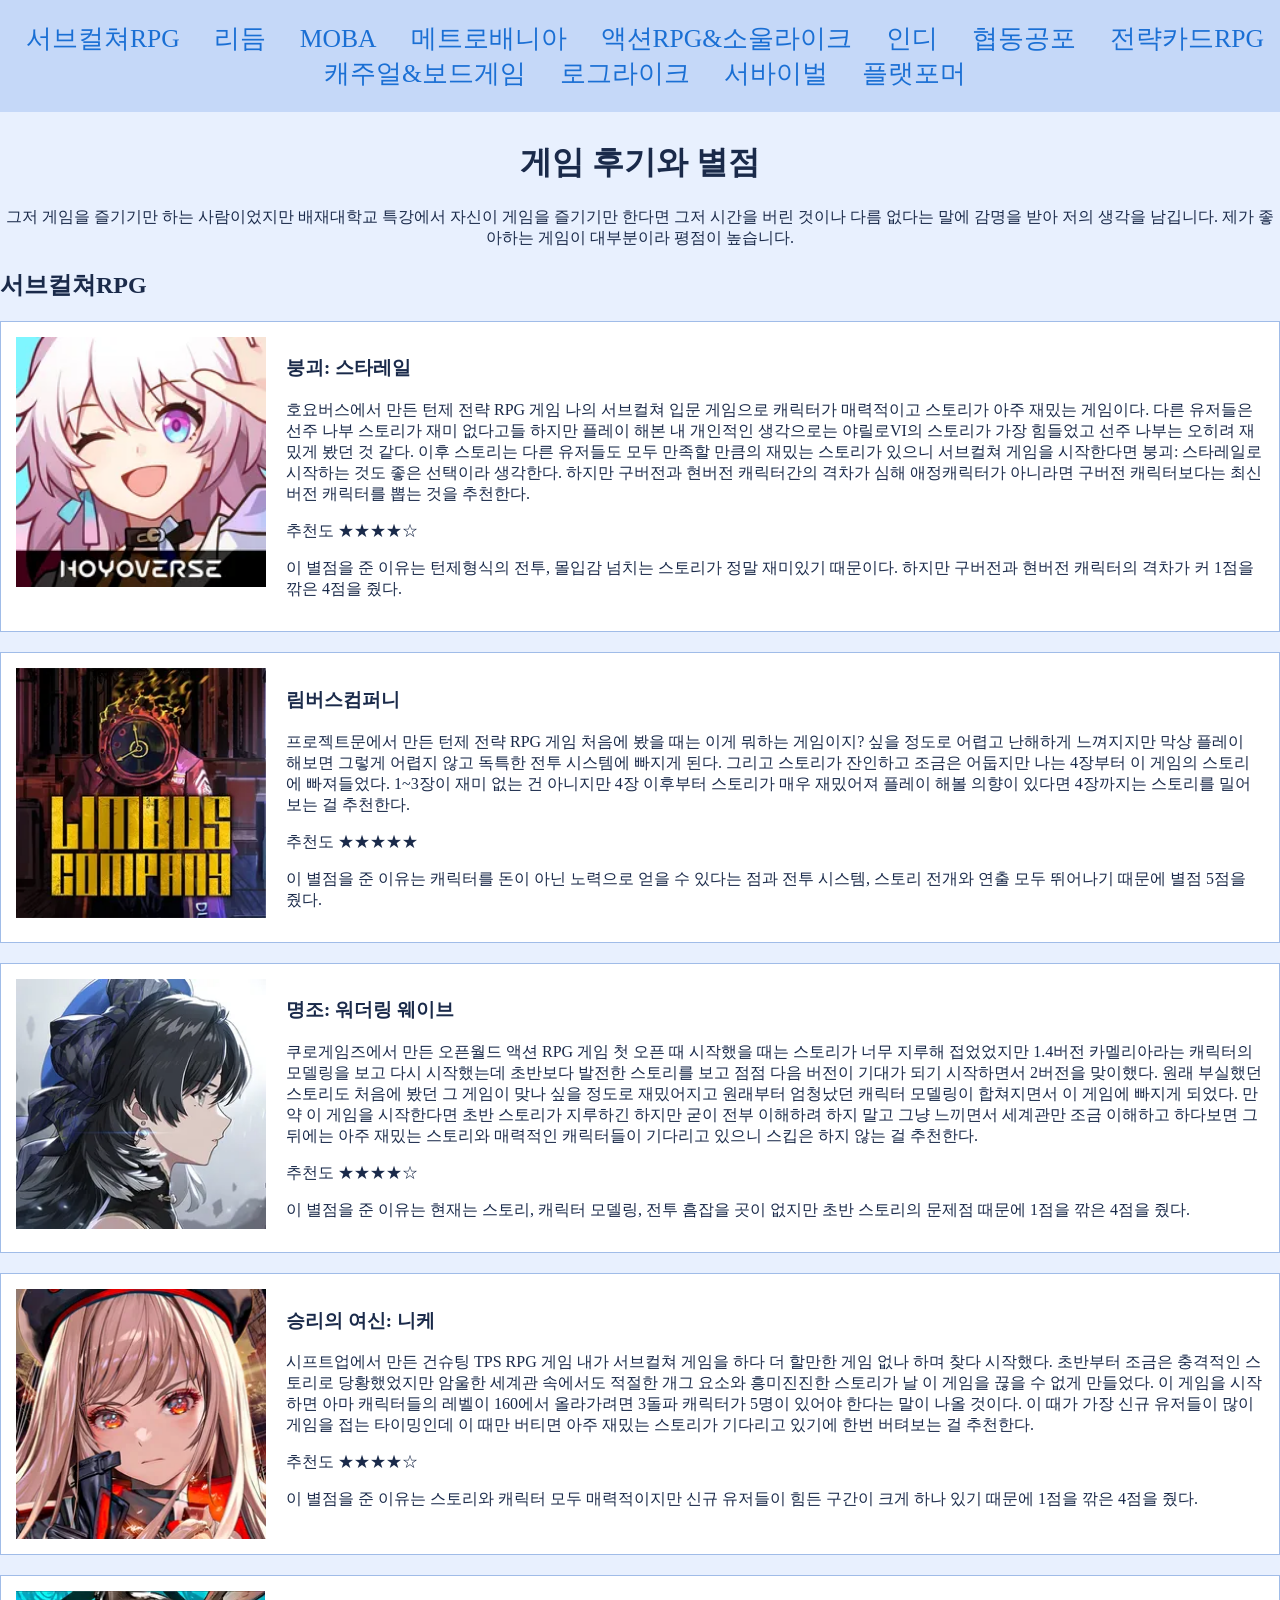
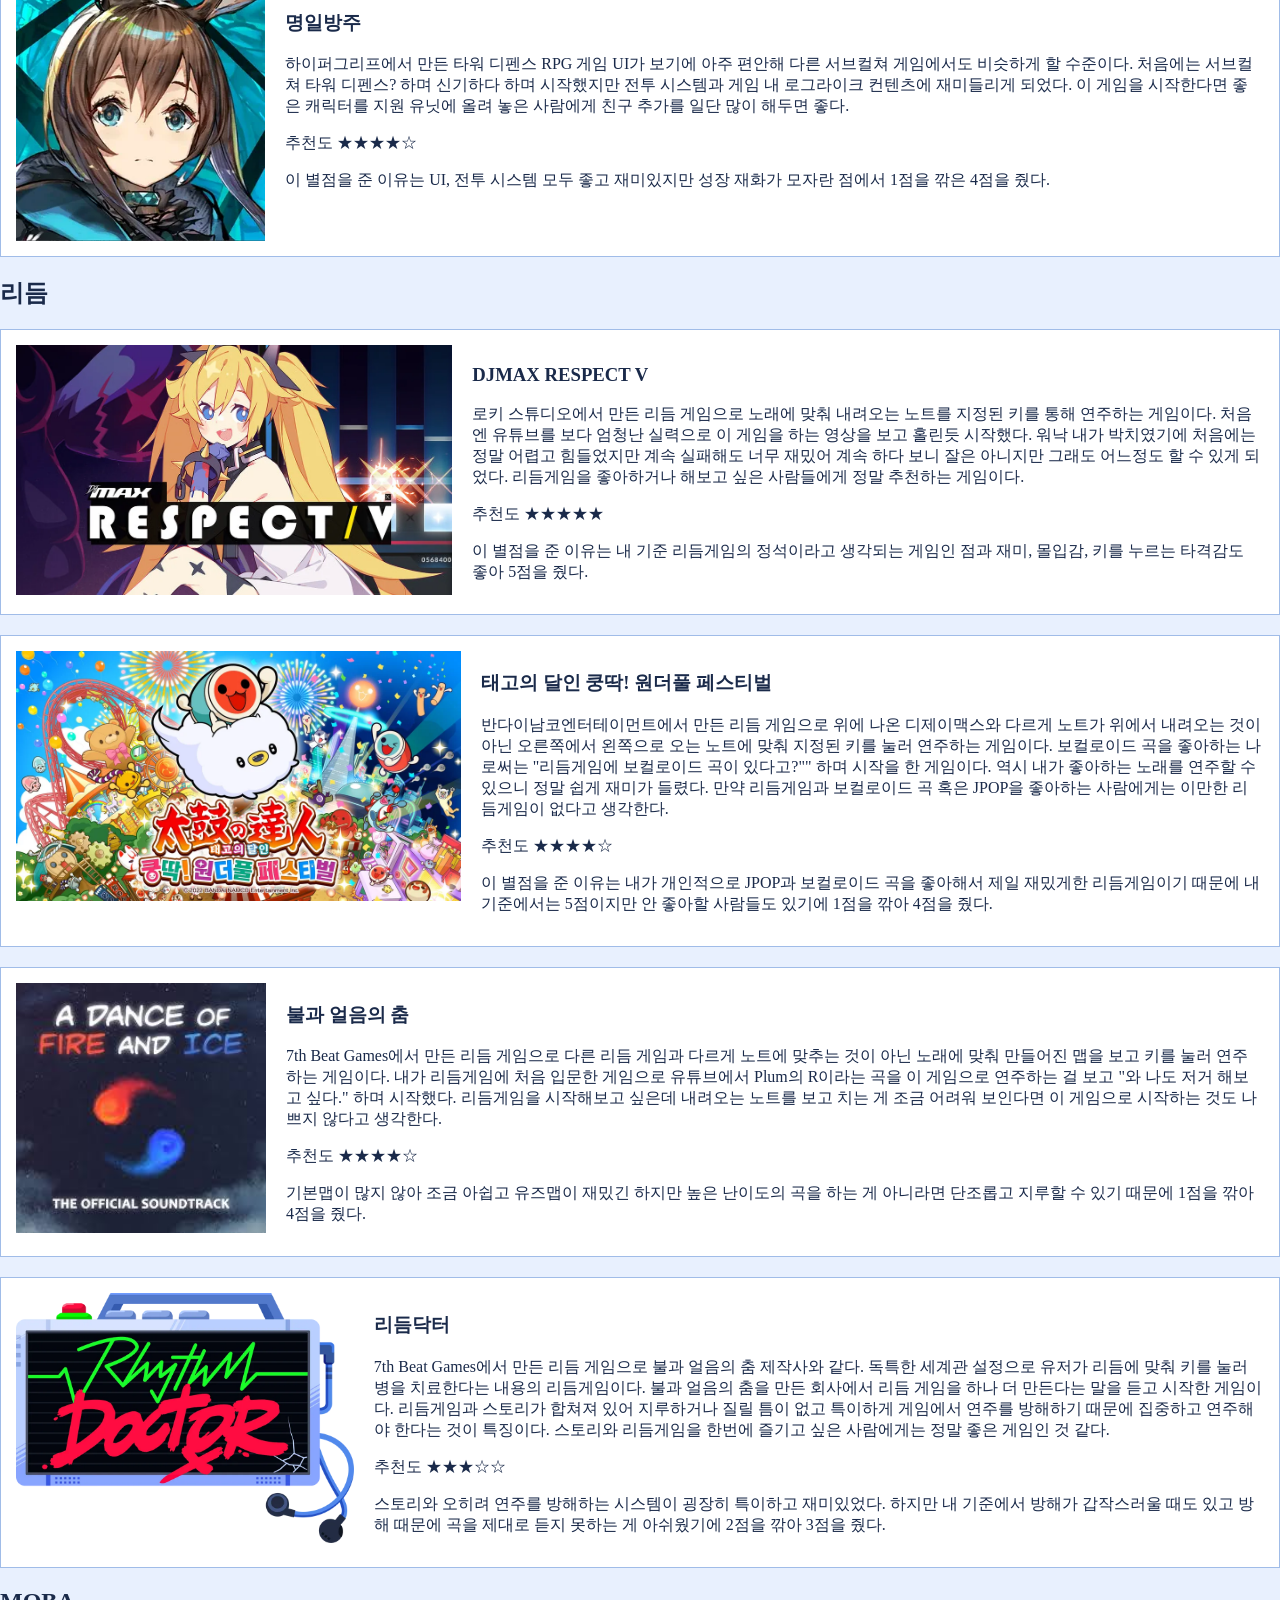
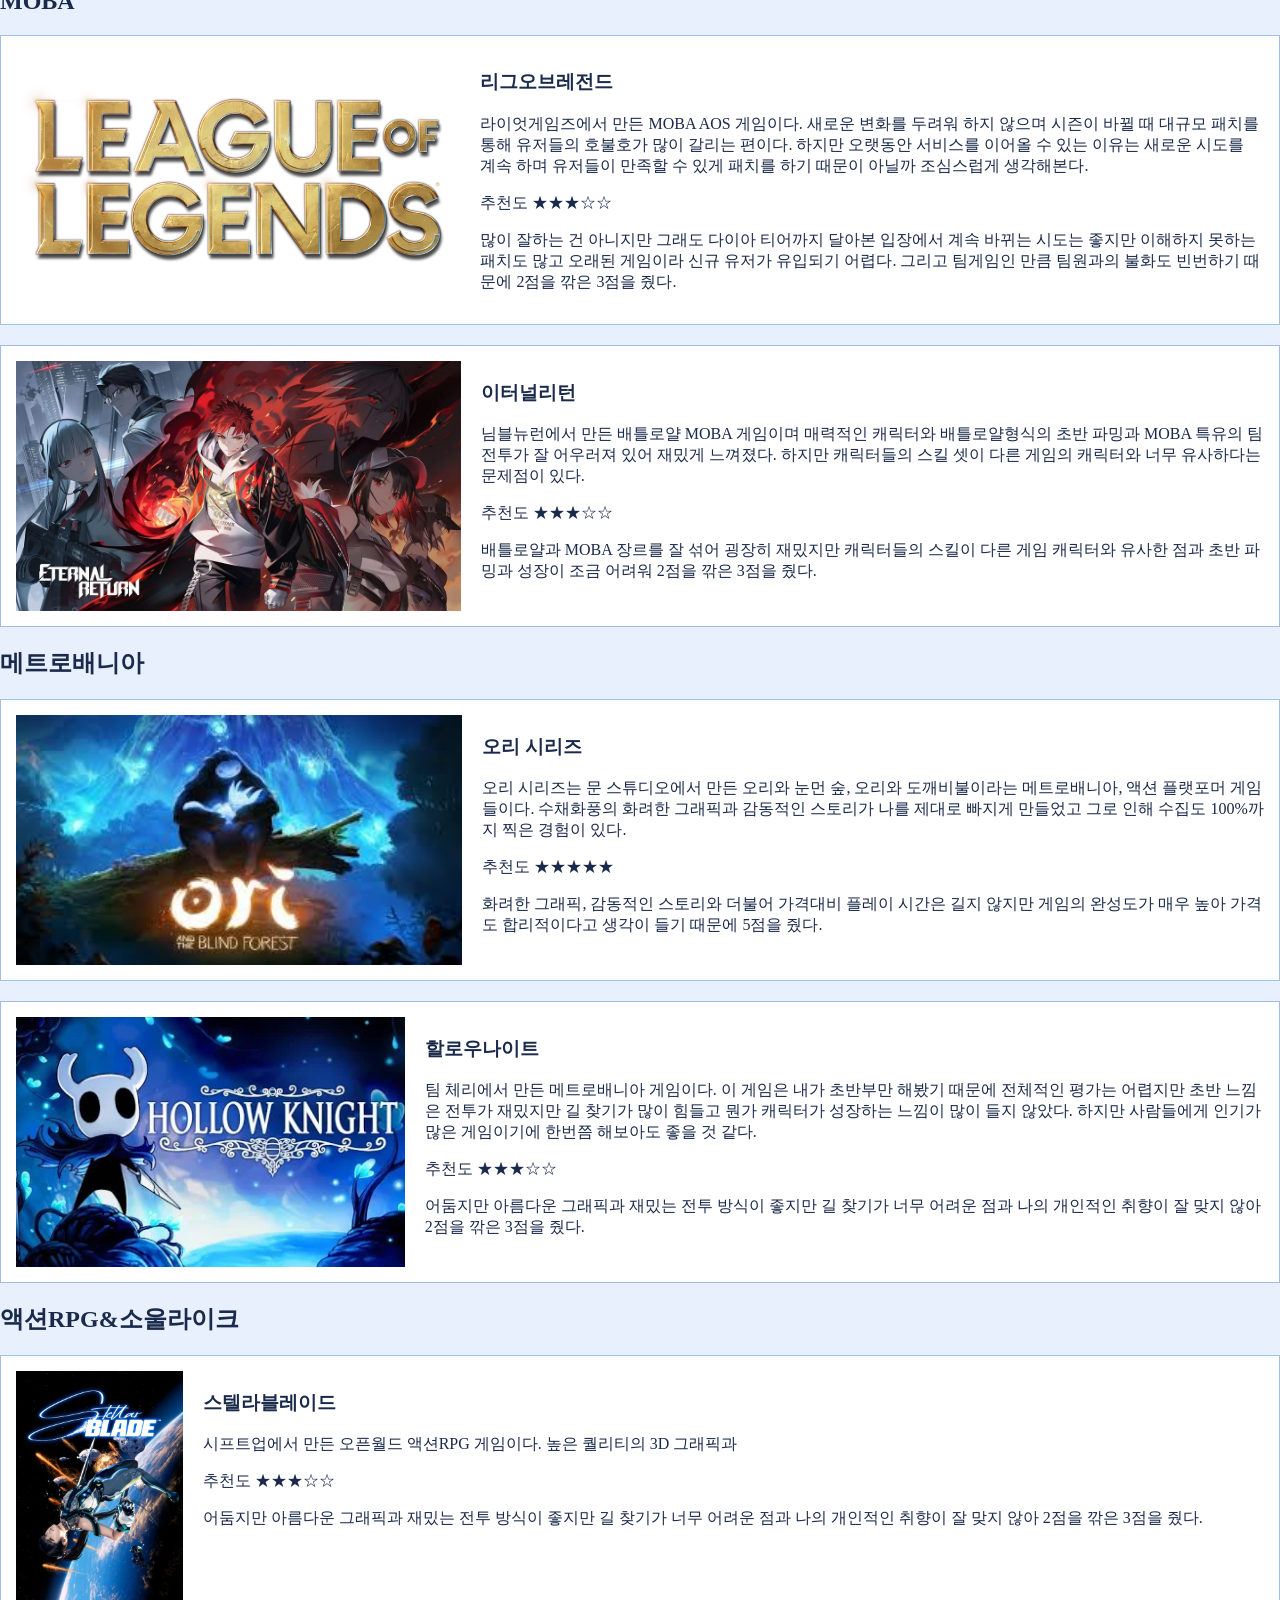
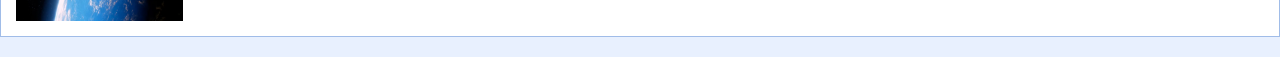
<file: 내가한게임/index.html>
<!DOCTYPE html>
<html lang="ko">
<head>
    <!-- 2026년 5월 20일부터 만드는 저의 게임 일기느낌의 홈페이지입니다. -->
    <meta charset="UTF-8">
    <title>내가 해왔던 게임들</title>
    <link rel="stylesheet" href="style.css">
</head>
<body>
    <!-- 메뉴형식을 위에 띄워놓기 위해 네비게이션을 먼저 사용 -->
    <nav>
        <ul>
            <li>
                <a href="#서브컬쳐">서브컬쳐RPG</a>
            </li>
            <li>
                <a href="#리듬">리듬</a>
            </li>
            <li>
                <a href="#MOBA">MOBA</a>
            </li>
            <li>
                <a href="#메트로배니아">메트로배니아</a>
            </li>
            <li>
                <a href="#액션-소울라이크">액션RPG&amp;소울라이크</a>
            </li>
            <li>
                <a href="#인디">인디</a>
            </li>
            <li>
                <a href="#협동공포">협동공포</a>
            </li>
            <li>
                <a href="#전략카드">전략카드RPG</a>
            </li>
            <li>
                <a href="#캐주얼-보드게임">캐주얼&amp;보드게임</a>
            </li>
            <li>
                <a href="#로그라이크">로그라이크</a>
            </li>
            <li>
                <a href="#서바이벌">서바이벌</a>
            </li>
            <li>
                <a href="#플랫포머">플랫포머</a>
            </li>
        </ul>
    </nav>
    <!-- 크기 조절을 위한 박스 설계 -->
    <div id="container">
    <!-- 헤더 -->
    <header>
        <h1>
            게임 후기와 별점
        </h1>
        <p>그저 게임을 즐기기만 하는 사람이었지만 배재대학교 특강에서 자신이 게임을 즐기기만 한다면 그저 시간을 버린 것이나 다름 없다는 말에 감명을 받아 저의 생각을 남깁니다. 제가 좋아하는 게임이 대부분이라 평점이 높습니다.</p>
    </header>
    <!-- 본문 -->
    <section>
        <!-- 서브컬쳐 절 -->
        <article id="서브컬쳐">
            <h2 class="장르">
                서브컬쳐RPG
            </h2>
            <!-- 붕괴: 스타레일 -->
            <div class="game-card">
                <img src="media/붕괴 스타레일 메인사진.webp" alt="붕괴: 스타레일의 사진">
                <h3>붕괴: 스타레일</h3>
                <p class="review">
                    호요버스에서 만든 턴제 전략 RPG 게임 나의 서브컬쳐 입문 게임으로 캐릭터가 매력적이고 스토리가 아주 재밌는 게임이다. 
                    다른 유저들은 선주 나부 스토리가 재미 없다고들 하지만 플레이 해본 내 개인적인 생각으로는 야릴로VI의 스토리가 가장 힘들었고 
                    선주 나부는 오히려 재밌게 봤던 것 같다. 이후 스토리는 다른 유저들도 모두 만족할 만큼의 재밌는 스토리가 있으니 서브컬쳐 게임을 
                    시작한다면 붕괴: 스타레일로 시작하는 것도 좋은 선택이라 생각한다. 하지만 구버전과 현버전 캐릭터간의 격차가 심해 애정캐릭터가 아니라면 
                    구버전 캐릭터보다는 최신버전 캐릭터를 뽑는 것을 추천한다.

                </p>
                <p>
                    추천도 ★★★★☆ 
                </p>
                <p>
                    이 별점을 준 이유는 턴제형식의 전투, 몰입감 넘치는 스토리가 정말 재미있기 때문이다. 하지만 구버전과 현버전 캐릭터의 격차가 커 1점을 깎은 4점을 줬다.
                </p>
            </div>
            <!-- 림버스컴퍼니 -->
            <div class="game-card">
                <img src="media/림버스컴퍼니 메인사진.webp" alt="림버스컴퍼니의 사진">
                <h3>림버스컴퍼니</h3>
                <p class="review">
                    프로젝트문에서 만든 턴제 전략 RPG 게임 처음에 봤을 때는 이게 뭐하는 게임이지? 싶을 정도로 어렵고 난해하게 느껴지지만 
                    막상 플레이 해보면 그렇게 어렵지 않고 독특한 전투 시스템에 빠지게 된다. 그리고 스토리가 잔인하고 조금은 어둡지만 
                    나는 4장부터 이 게임의 스토리에 빠져들었다. 1~3장이 재미 없는 건 아니지만 4장 이후부터 스토리가 매우 재밌어져 플레이 
                    해볼 의향이 있다면 4장까지는 스토리를 밀어보는 걸 추천한다.      
                </p>
                <p>
                    추천도 ★★★★★
                </p>
                <p>
                    이 별점을 준 이유는 캐릭터를 돈이 아닌 노력으로 얻을 수 있다는 점과 전투 시스템, 스토리 전개와 연출 모두 뛰어나기 때문에 별점 5점을 줬다.
                </p>
            </div>
            <!-- 명조: 워더링 웨이브 -->
            <div class="game-card">
                <img src="media/명조 메인사진.webp" alt="명조: 워더링 웨이브의 사진">
                <h3>명조: 워더링 웨이브</h3>
                <p class="review">
                    쿠로게임즈에서 만든 오픈월드 액션 RPG 게임 첫 오픈 때 시작했을 때는 스토리가 너무 지루해 접었었지만 1.4버전 카멜리아라는 캐릭터의 모델링을 보고 
                    다시 시작했는데 초반보다 발전한 스토리를 보고 점점 다음 버전이 기대가 되기 시작하면서 2버전을 맞이했다. 원래 부실했던 스토리도 처음에 봤던 그 게임이 
                    맞나 싶을 정도로 재밌어지고 원래부터 엄청났던 캐릭터 모델링이 합쳐지면서 이 게임에 빠지게 되었다. 만약 이 게임을 시작한다면 초반 스토리가 지루하긴 하지만 
                    굳이 전부 이해하려 하지 말고 그냥 느끼면서 세계관만 조금 이해하고 하다보면 그 뒤에는 아주 재밌는 스토리와 매력적인 캐릭터들이 기다리고 있으니 스킵은 하지 않는 걸 
                    추천한다.    
                </p>
                <p>
                    추천도 ★★★★☆ 
                </p>
                <p>
                    이 별점을 준 이유는 현재는 스토리, 캐릭터 모델링, 전투 흠잡을 곳이 없지만 초반 스토리의 문제점 때문에 1점을 깎은 4점을 줬다.
                </p>
            </div>
            <!-- 승리의 여신: 니케 -->
            <div class="game-card">
                <img src="media/니케 메인사진.webp" alt="승리의 여신: 니케의 사진">
                <h3>승리의 여신: 니케</h3>
                <p class="review">
                    시프트업에서 만든 건슈팅 TPS RPG 게임 내가 서브컬쳐 게임을 하다 더 할만한 게임 없나 하며 찾다 시작했다. 초반부터 조금은 충격적인 스토리로 
                    당황했었지만 암울한 세계관 속에서도 적절한 개그 요소와 흥미진진한 스토리가 날 이 게임을 끊을 수 없게 만들었다. 이 게임을 시작하면 아마 캐릭터들의 레벨이 
                    160에서 올라가려면 3돌파 캐릭터가 5명이 있어야 한다는 말이 나올 것이다. 이 때가 가장 신규 유저들이 많이 게임을 접는 타이밍인데 이 때만 버티면 아주 재밌는 스토리가 
                    기다리고 있기에 한번 버텨보는 걸 추천한다.
                </p>
                <p>
                    추천도 ★★★★☆
                </p>
                <p>
                    이 별점을 준 이유는 스토리와 캐릭터 모두 매력적이지만 신규 유저들이 힘든 구간이 크게 하나 있기 때문에 1점을 깎은 4점을 줬다.
                </p>
            </div>
            <!-- 명일방주 -->
            <div class="game-card">
                <img src="media/명일방주 메인사진.webp" alt="명일방주의 사진">
                <h3>명일방주</h3>
                <p class="review">
                    하이퍼그리프에서 만든 타워 디펜스 RPG 게임 UI가 보기에 아주 편안해 다른 서브컬쳐 게임에서도 비슷하게 할 수준이다. 처음에는 서브컬쳐 타워 디펜스? 하며 
                    신기하다 하며 시작했지만 전투 시스템과 게임 내 로그라이크 컨텐츠에 재미들리게 되었다. 이 게임을 시작한다면 좋은 캐릭터를 지원 유닛에 올려 놓은 사람에게 
                    친구 추가를 일단 많이 해두면 좋다.
                </p>
                <p>
                    추천도 ★★★★☆
                </p>
                <p>
                    이 별점을 준 이유는 UI, 전투 시스템 모두 좋고 재미있지만 성장 재화가 모자란 점에서 1점을 깎은 4점을 줬다.
                </p>
            </div>
        </article>
        <!-- 리듬게임 절 -->
        <article id="리듬">
            <h2>
                리듬
            </h2>
            <!-- 디제이맥스 -->
            <div class="game-card">
                <img src="media/디제이맥스 메인사진.webp" alt="디제이맥스의 사진">
                <h3>DJMAX RESPECT V</h3>
                <p class="review">
                    로키 스튜디오에서 만든 리듬 게임으로 노래에 맞춰 내려오는 노트를 지정된 키를 통해 연주하는 게임이다. 처음엔 유튜브를 보다 엄청난 실력으로 
                    이 게임을 하는 영상을 보고 홀린듯 시작했다. 워낙 내가 박치였기에 처음에는 정말 어렵고 힘들었지만 계속 실패해도 너무 재밌어 계속 하다 보니 
                    잘은 아니지만 그래도 어느정도 할 수 있게 되었다. 리듬게임을 좋아하거나 해보고 싶은 사람들에게 정말 추천하는 게임이다.
                </p>
                <p>
                    추천도 ★★★★★
                </p>
                <p>
                    이 별점을 준 이유는 내 기준 리듬게임의 정석이라고 생각되는 게임인 점과 재미, 몰입감, 키를 누르는 타격감도 좋아 5점을 줬다.
                </p>
            </div>
            <!-- 태고의 달인 -->
            <div class="game-card">
                <img src="media/태고의달인 메인사진.webp" alt="태고의달인의 사진">
                <h3>태고의 달인 쿵딱! 원더풀 페스티벌</h3>
                <p class="review">
                    반다이남코엔터테이먼트에서 만든 리듬 게임으로 위에 나온 디제이맥스와 다르게 노트가 위에서 내려오는 것이 아닌 오른쪽에서 왼쪽으로 오는 노트에 맞춰 
                    지정된 키를 눌러 연주하는 게임이다. 보컬로이드 곡을 좋아하는 나로써는 "리듬게임에 보컬로이드 곡이 있다고?"" 하며 시작을 한 게임이다. 역시 내가 좋아하는 노래를 
                    연주할 수 있으니 정말 쉽게 재미가 들렸다. 만약 리듬게임과 보컬로이드 곡 혹은 JPOP을 좋아하는 사람에게는 이만한 리듬게임이 없다고 생각한다.
                </p>
                <p>
                    추천도 ★★★★☆
                </p>
                <p>
                    이 별점을 준 이유는 내가 개인적으로 JPOP과 보컬로이드 곡을 좋아해서 제일 재밌게한 리듬게임이기 때문에 내 기준에서는 5점이지만 
                    안 좋아할 사람들도 있기에 1점을 깎아 4점을 줬다.
                </p>
            </div>
            <!-- 불과 얼음의 춤 -->
            <div class="game-card">
                <img src="media/얼불춤 메인사진.jpg" alt="불과 얼음의 춤의 사진">
                <h3>불과 얼음의 춤</h3>
                <p class="review">
                    7th Beat Games에서 만든 리듬 게임으로 다른 리듬 게임과 다르게 노트에 맞추는 것이 아닌 노래에 맞춰 만들어진 맵을 보고 키를 눌러 연주하는 
                    게임이다. 내가 리듬게임에 처음 입문한 게임으로 유튜브에서 Plum의 R이라는 곡을 이 게임으로 연주하는 걸 보고 "와 나도 저거 해보고 싶다." 하며 
                    시작했다. 리듬게임을 시작해보고 싶은데 내려오는 노트를 보고 치는 게 조금 어려워 보인다면 이 게임으로 시작하는 것도 나쁘지 않다고 생각한다.
                </p>
                <p>
                    추천도 ★★★★☆
                </p>
                <p>
                    기본맵이 많지 않아 조금 아쉽고 유즈맵이 재밌긴 하지만 높은 난이도의 곡을 하는 게 아니라면 단조롭고 지루할 수 있기 때문에 1점을 깎아 4점을 줬다.
                </p>
            </div>
            <!-- 리듬닥터 -->
            <div class="game-card">
                <img src="media/리듬닥터 메인사진.webp" alt="리듬닥터의 사진">
                <h3>리듬닥터</h3>
                <p class="review">
                    7th Beat Games에서 만든 리듬 게임으로 불과 얼음의 춤 제작사와 같다. 독특한 세계관 설정으로 유저가 리듬에 맞춰 키를 눌러 
                    병을 치료한다는 내용의 리듬게임이다. 불과 얼음의 춤을 만든 회사에서 리듬 게임을 하나 더 만든다는 말을 듣고 시작한 게임이다. 
                    리듬게임과 스토리가 합쳐져 있어 지루하거나 질릴 틈이 없고 특이하게 게임에서 연주를 방해하기 때문에 집중하고 연주해야 한다는 것이 특징이다. 
                    스토리와 리듬게임을 한번에 즐기고 싶은 사람에게는 정말 좋은 게임인 것 같다.
                </p>
                <p>
                    추천도 ★★★☆☆
                </p>
                <p>
                    스토리와 오히려 연주를 방해하는 시스템이 굉장히 특이하고 재미있었다. 하지만 내 기준에서 방해가 갑작스러울 때도 있고 방해 때문에 곡을 제대로 듣지 못하는 게 아쉬웠기에 2점을 깎아 3점을 줬다.
                </p>
            </div>
        </article>
        <!-- MOBA게임 절 -->
        <article id="MOBA">
            <h2>
                MOBA
            </h2>
            <!-- 리그오브레전드 -->
            <div class="game-card">
                <img src="media/리그오브레전드 메인사진.webp" alt="리그오브레전드의 사진">
                <h3>리그오브레전드</h3>
                <p class="review">
                    라이엇게임즈에서 만든 MOBA AOS 게임이다. 새로운 변화를 두려워 하지 않으며 시즌이 바뀔 때 대규모 패치를 통해 유저들의 호불호가 많이 갈리는 편이다. 
                    하지만 오랫동안 서비스를 이어올 수 있는 이유는 새로운 시도를 계속 하며 유저들이 만족할 수 있게 패치를 하기 때문이 아닐까 조심스럽게 생각해본다. 
                </p>
                <p>
                    추천도 ★★★☆☆
                </p>
                <p>
                    많이 잘하는 건 아니지만 그래도 다이아 티어까지 달아본 입장에서 계속 바뀌는 시도는 좋지만 이해하지 못하는 패치도 많고 오래된 게임이라 신규 유저가 유입되기 어렵다. 그리고 팀게임인 만큼 팀원과의 불화도 빈번하기 때문에 2점을 깎은 3점을 줬다.
                </p>
            </div>
            <!-- 이터널리턴 -->
            <div class="game-card">
                <img src="media/이터널리턴 메인사진.webp" alt="이터널리턴의 사진">
                <h3>이터널리턴</h3>
                <p class="review">
                    님블뉴런에서 만든 배틀로얄 MOBA 게임이며 매력적인 캐릭터와 배틀로얄형식의 초반 파밍과 MOBA 특유의 팀전투가 잘 어우러져 있어 재밌게 느껴졌다. 
                    하지만 캐릭터들의 스킬 셋이 다른 게임의 캐릭터와 너무 유사하다는 문제점이 있다.
                </p>
                <p>
                    추천도 ★★★☆☆
                </p>
                <p>
                    배틀로얄과 MOBA 장르를 잘 섞어 굉장히 재밌지만 캐릭터들의 스킬이 다른 게임 캐릭터와 유사한 점과 초반 파밍과 성장이 조금 어려워 2점을 깎은 3점을 줬다.
                </p>
            </div>            
        </article>
        <!-- 메트로배니아 게임 -->
        <article id="메트로배니아">
            <h2>
                메트로배니아
            </h2>
            <!-- 오리 시리즈 -->
            <div class="game-card">
                <img src="media/오리시리즈 메인사진.jpg" alt="오리시리즈의 사진">
                <h3>오리 시리즈</h3>
                <p class="review">
                    오리 시리즈는 문 스튜디오에서 만든 오리와 눈먼 숲, 오리와 도깨비불이라는 메트로배니아, 액션 플랫포머 게임들이다. 수채화풍의 화려한 그래픽과 감동적인 스토리가 나를 제대로 빠지게 만들었고 그로 인해 수집도 100%까지 찍은 경험이 있다.
                </p>
                <p>
                    추천도 ★★★★★
                </p>
                <p>
                    화려한 그래픽, 감동적인 스토리와 더불어 가격대비 플레이 시간은 길지 않지만 게임의 완성도가 매우 높아 가격도 합리적이다고 생각이 들기 때문에 5점을 줬다.
                </p>
            </div> 
            <!-- 할로우나이트 -->
            <div class="game-card">
                <img src="media/할로우나이트 메인사진.webp" alt="할로우나이트의 사진">
                <h3>할로우나이트</h3>
                <p class="review">
                    팀 체리에서 만든 메트로배니아 게임이다. 이 게임은 내가 초반부만 해봤기 때문에 전체적인 평가는 어렵지만 초반 느낌은 전투가 재밌지만 길 찾기가 많이 힘들고 뭔가 캐릭터가 성장하는 느낌이 많이 들지 않았다. 하지만 사람들에게 인기가 많은 게임이기에 한번쯤 해보아도 좋을 것 같다.
                </p>
                <p>
                    추천도 ★★★☆☆
                </p>
                <p>
                    어둠지만 아름다운 그래픽과 재밌는 전투 방식이 좋지만 길 찾기가 너무 어려운 점과 나의 개인적인 취향이 잘 맞지 않아 2점을 깎은 3점을 줬다.
                </p>
            </div> 
        </article>
        <!-- 액션RPG&소울라이크 -->
        <article id="액션-소울라이크">
            <h2>
                액션RPG&소울라이크
            </h2>
            <div class="game-card">
                <img src="media/스텔라블레이드 메인사진.webp" alt="스텔라블레이드의 사진">
                <h3>스텔라블레이드</h3>
                <p class="review">
                    시프트업에서 만든 오픈월드 액션RPG 게임이다. 높은 퀄리티의 3D 그래픽과 
                </p>
                <p>
                    추천도 ★★★☆☆
                </p>
                <p>
                    어둠지만 아름다운 그래픽과 재밌는 전투 방식이 좋지만 길 찾기가 너무 어려운 점과 나의 개인적인 취향이 잘 맞지 않아 2점을 깎은 3점을 줬다.
                </p>
            </div> 
        </article>
    </section>
    </div>

</body>
</html>
</file>
<file: 내가한게임/style.css>
body{
    margin: auto;
    background-color: #e8f0fe;
    color: #1a2a4a;
}
/* 네비게이션 - 스크롤해도 상단에 고정하기 위해 fixed 사용 
   width: 100%는 fixed 사용시 너비가 줄어드는 문제를 방지하기 위해 사용 
   z-index: 100은 게임카드 마우스 오버시 위로 상승하는 에니메이션 때문에 메뉴가 가려지는 문제를 방지하기 위해 사용*/
nav{
    background-color: #c5d8f8;
    padding: 5px;
    position: fixed;
    top: 0;
    width: 100%;
    z-index: 100;
}
/* ul 기본 패딩 제거를 위해 padding: 0 사용 */
nav > ul{
    list-style: none;
    padding: 0;
    text-align: center;
}
nav li{
    display: inline-block;
}
nav a{
    text-decoration: none;
    color: #1a6fd4;
    padding: 5px;
    font-size: 160%;
    margin: 10px;
}
nav a:hover{
    background-color: #1a6fd4;
    color: #ffffff;
}
/* overflow: hidden - float 된 이미지가 카드가 밖으로 삐져나오지 않게 하기 위해 사용 */
.game-card{
    background-color: #ffffff;
    border: 1px solid #a0bce8;
    overflow: hidden;
    padding: 15px;
    margin-bottom: 20px;
    transition: transform 0.3s;
}
.game-card:hover{
    box-shadow: 0 8px 20px rgba(26, 111, 212, 0.3);
    transform: translateY(-5px);
}
/* float: left - 이미지 오른쪽에 텍스트가 오게 해서 카드형식처럼 만들기 위해 사용 */
.game-card img{
    float: left;
    margin-right: 20px;
    height: 250px;
}
.game-card a{
    color: #1a6fd4;
    text-decoration: none;
}
/* max-width - width 고정시 창 크기가 줄어들면 잘리는 문제가 생겨 max-width 사용 */
#container{
    max-width: 1500px;
    margin: auto;
    padding-top: 120px;
}
header{
    text-align: center;
}
/* scroll-margin-top - 네비게이션 링크 클릭시 
   고정된 네비게이션에 가려지지 않게 여백 확보를 위해 사용 */
article{
    scroll-margin-top: 90px;
}
</file>
